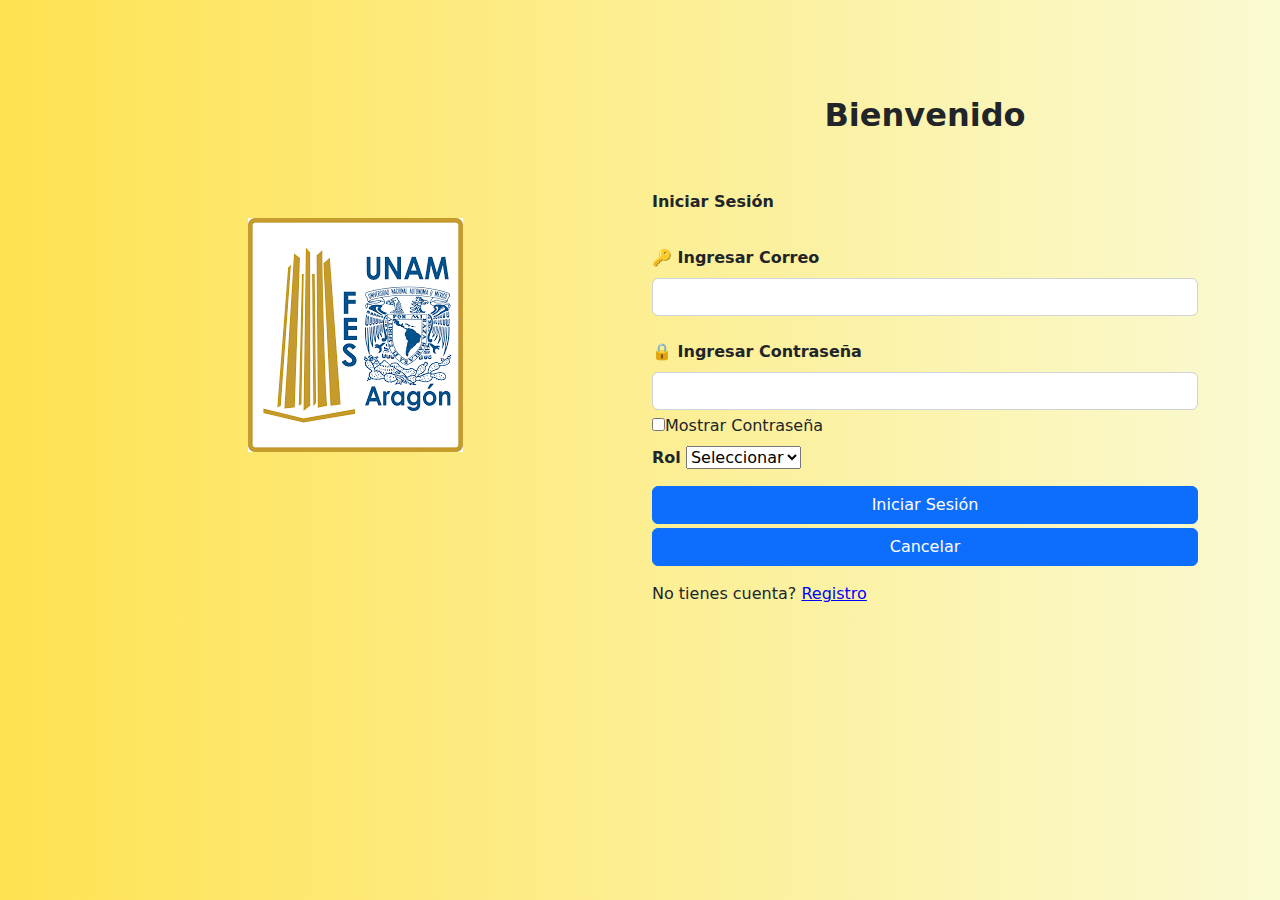
<file: index.html>
<!DOCTYPE html>
<html lang="en">

<head>
    <meta charset="UTF-8">
    <meta http-equiv="X-UA-Compatible" content="IE=edge">
    <meta name="viewport" content="width=device-width, initial-scale=1.0">
    <title>Plataforma Unam</title>
    <link href="CSS/bootstrap.min.css" rel="stylesheet">
    <link href="CSS/myEstilo.css" rel="stylesheet">
    <link href="CSS/myEstilo2.css" rel="stylesheet">

</head>


<body>
    <!--Se coloca imagen y formulario-->
    <div class="container mt-5">
        <!--fila-->
        <div class="row align-items-stretch">
            <!--columna-->
            <!--Se hace el breakpoint de la imagen-->
            <div class="col bg d-none d-lg-block"></div>
            <div class="col">
                <h2 class="fw-bold text-center py-5">Bienvenido</h2>
                <!--Formulario login-->
                <form method="post" action="php/login.php">
                    <div class="mb-4 "><label for="inciar" class="form-label fw-bold">Iniciar Sesión</label></div>
                    <!--Campos a Rellenar-->
                    <div class="mb-4">
                        <label for="email" class="form-label fw-bold">&#128273; Ingresar Correo</label>
                        <input type="email" class="form-control" name="email" required>
                    </div>
                    <div class="mb-1">
                        <label for="password" class="form-label fw-bold">&#128274; Ingresar Contraseña</label>
                        <input type="password" class="form-control" id="txtpassword" name="password" maxlength="8"
                            minlength="2" required>
                    </div>

                    <div class="mb-2">
                        <input type="checkbox" onclick="verpassword()"><label for="mostrar" class="form-label">Mostrar
                            Contraseña</label>
                        <br>
                        <label for="rol" class="form-label fw-bold">Rol</label>
                        <select name="rol">
                            <option value="0" style="display:none;"><label>Seleccionar</label></option>
                            <option value="Profesor">Profesor</option>
                            <option value="Alumno">Alumno</option>
                        </select>
                    </div>
                    <!--Boton-->
                    <div class="d-grid">
                        <button type="submit" class="btn btn-primary" name="Ingresar" value="Ingresar">Iniciar
                            Sesión</button>
                        <button type="reset" class="btn btn-primary mt-1" name="Cancelar"
                            value="Cancelar">Cancelar</button>
                    </div>
                </form>
                <!--Link Registro-->
                <div class="my-3">
                    <span>No tienes cuenta? <a class="a" href="registro.html">Registro</a> </span>
                </div>
            </div>
        </div>
    </div>
    <script src="JS/bootstrap.bundle.min.js"></script>
    <script src="JS/bootstrap.min.js"></script>
</body>

<script>
    function verpassword() {
        var tipo = document.getElementById("txtpassword");
        if (tipo.type == "password") {
            tipo.type = "text";
        }
        else {
            tipo.type = "password";
        }
    }
</script>

</html>
</file>
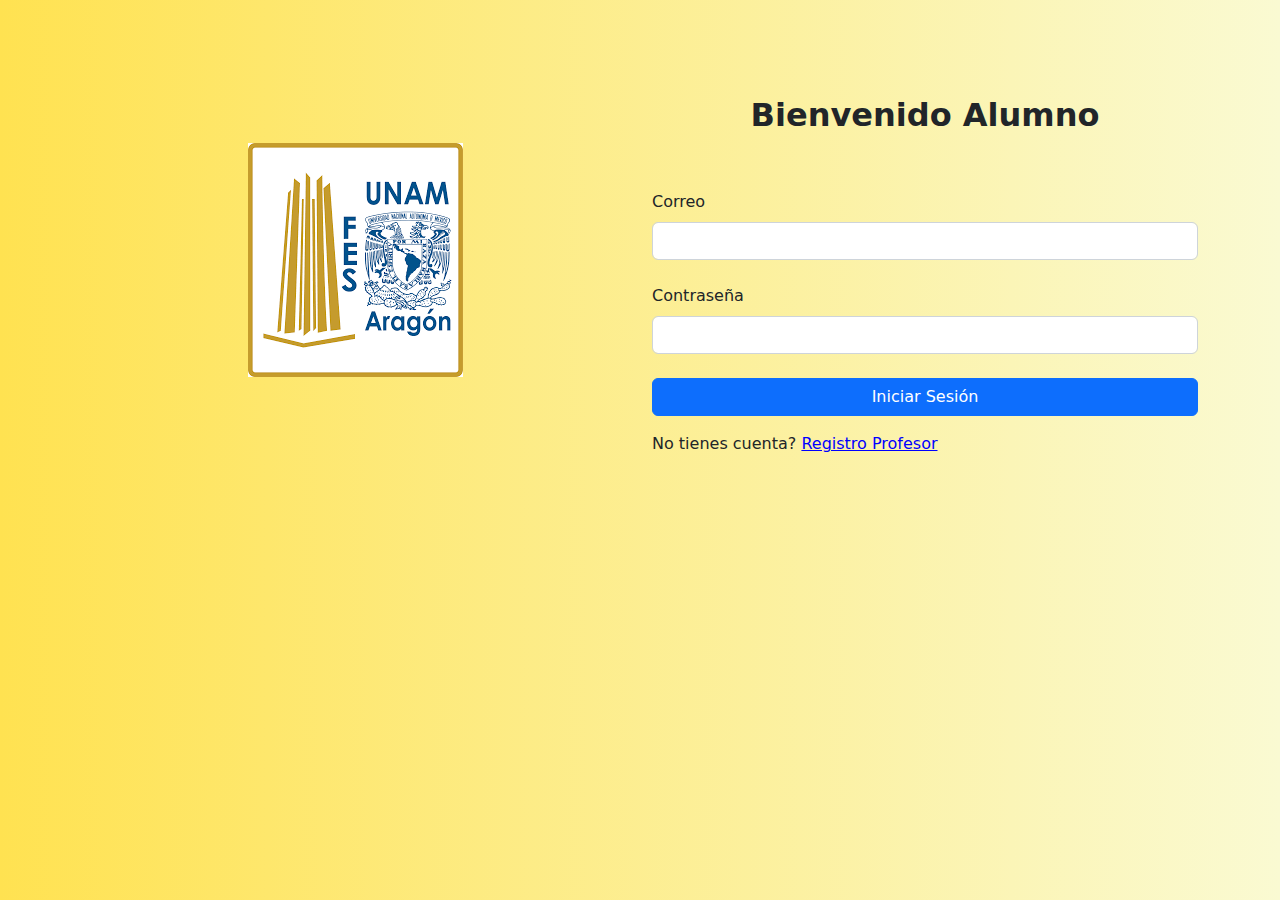
<file: loginAlumno.html>
<!DOCTYPE html>
<html lang="en">
<head>
    <meta charset="UTF-8">
    <meta http-equiv="X-UA-Compatible" content="IE=edge">
    <meta name="viewport" content="width=device-width, initial-scale=1.0">
    <title>Plataforma Unam</title>
    <link href="CSS/bootstrap.min.css" rel="stylesheet">
    <link href="CSS/myEstilo.css" rel="stylesheet">

</head>
<body>
    <!--Se coloca imagen y formulario-->
    <div class="container mt-5">
        <!--fila-->
        <div class="row align-items-stretch">
            <!--columna-->
            <!--Se hace el breakpoint de la imagen-->
            <div class="col bg d-none d-lg-block"></div>
            <div class="col">
                <h2 class="fw-bold text-center py-5">Bienvenido Alumno</h2>
                <!--Formulario login-->
                <form action="#">
                    <!--Campos a Rellenar-->
                    <div class="mb-4">
                        <label for="email" class="form-label">Correo</label>
                        <input type="email" class="form-control" name="email"> 
                    </div>
                    <div class="mb-4">
                        <label for="password" class="form-label">Contraseña</label>
                        <input type="password" class="form-control" name="password"> 
                    </div>

                    <!--Boton-->
                    <div class="d-grid">
                        <button type="button" class="btn btn-primary">Iniciar Sesión</button>
                    </div>

                    <!--Link Registro-->
                    <div class="my-3">
                        <span>No tienes cuenta? <a class="a" href="registroAlumnos.html">Registro Profesor</a> </span> 
                    </div>
                </form>
            </div>
        </div>
    </div>


    <script src="JS/bootstrap.bundle.min.js" ></script>
    <script src="JS/bootstrap.min.js" ></script>
</body>
</html>
</file>
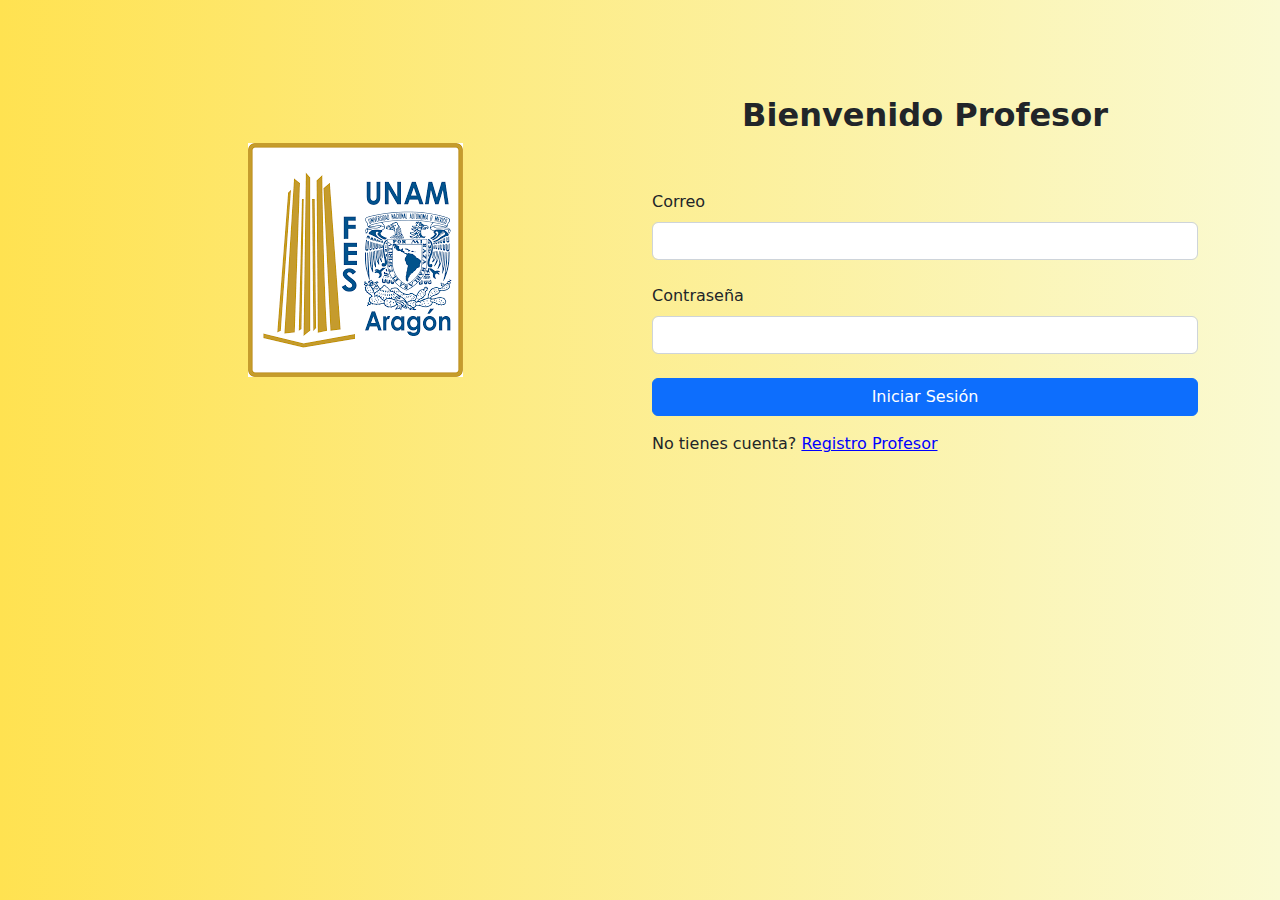
<file: loginProfesor.html>
<!DOCTYPE html>
<html lang="en">
<head>
    <meta charset="UTF-8">
    <meta http-equiv="X-UA-Compatible" content="IE=edge">
    <meta name="viewport" content="width=device-width, initial-scale=1.0">
    <title>Plataforma Unam</title>
    <link href="CSS/bootstrap.min.css" rel="stylesheet">
    <link href="CSS/myEstilo.css" rel="stylesheet">

</head>
<body>
    <!--Se coloca imagen y formulario-->
    <div class="container mt-5">
        <!--fila-->
        <div class="row align-items-stretch">
            <!--columna-->
            <!--Se hace el breakpoint de la imagen-->
            <div class="col bg d-none d-lg-block"></div>
            <div class="col">
                <h2 class="fw-bold text-center py-5">Bienvenido Profesor</h2>
                <!--Formulario login-->
                <form action="php/loginProfesor.php" method="post">
                    <!--Campos a Rellenar-->
                    <div class="mb-4">
                        <label for="email" class="form-label">Correo</label>
                        <input type="email" class="form-control" name="email" required> 
                    </div>
                    <div class="mb-4">
                        <label for="password" class="form-label">Contraseña</label>
                        <input type="password" class="form-control" name="password" maxlength="8" minlength="2" required> 
                    </div>

                    <!--Boton-->
                    <div class="d-grid">
                        <button type="submit" class="btn btn-primary" name="login" value="login">Iniciar Sesión</button>
                    </div>

                    <!--Link Registro-->
                    <div class="my-3">
                        <span>No tienes cuenta? <a class="a" href="registroProfesores.html">Registro Profesor</a> </span> 
                    </div>
                </form>
            </div>
        </div>
    </div>


    <script src="JS/bootstrap.bundle.min.js" ></script>
    <script src="JS/bootstrap.min.js" ></script>
</body>
</html>
</file>
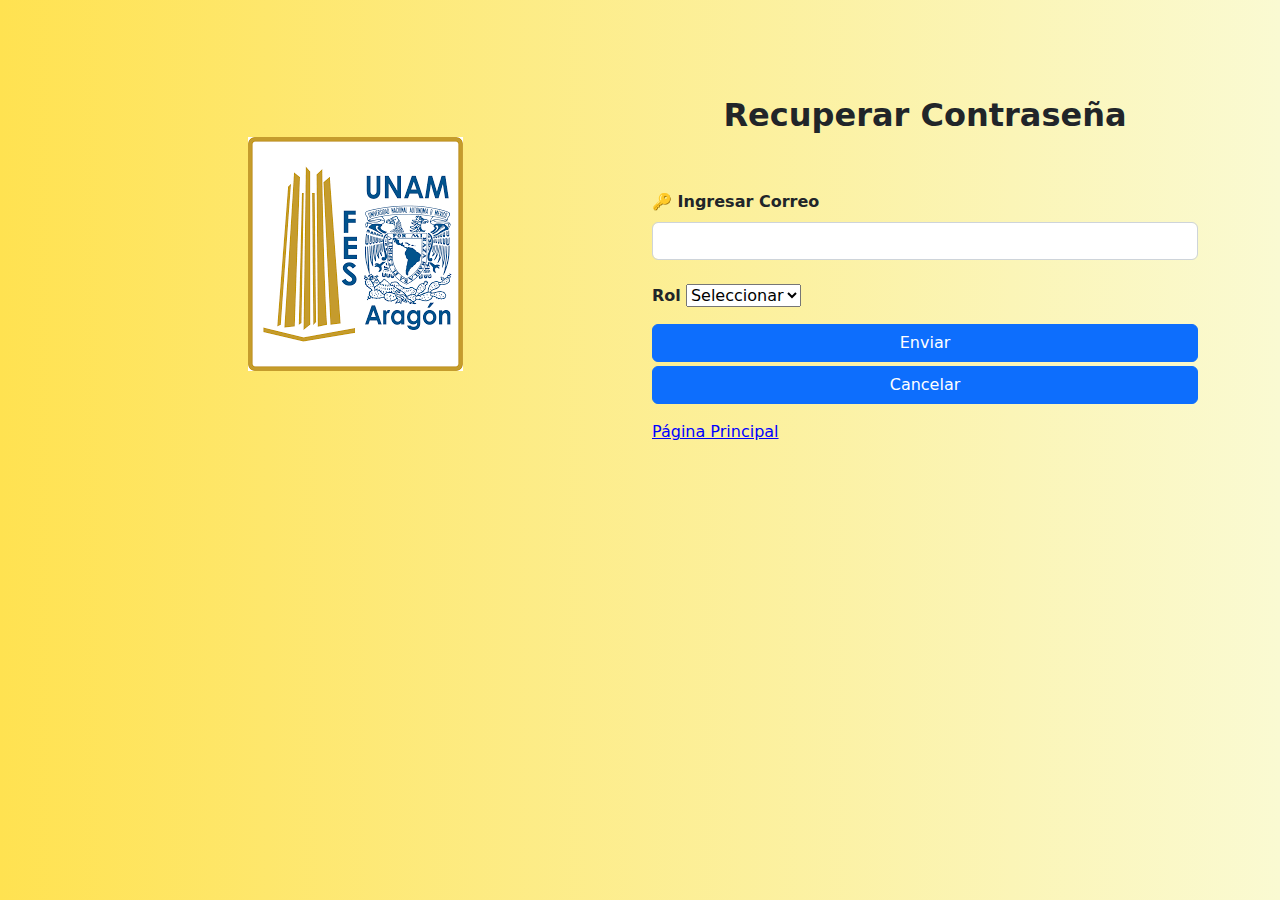
<file: recuperarContraseña.html>
<!DOCTYPE html>
<html lang="en">

<head>
    <meta charset="UTF-8">
    <meta http-equiv="X-UA-Compatible" content="IE=edge">
    <meta name="viewport" content="width=device-width, initial-scale=1.0">
    <title>Recuperar Contraseña</title>
    <link href="CSS/bootstrap.min.css" rel="stylesheet">
    <link href="CSS/myEstilo.css" rel="stylesheet">
    <link href="CSS/myEstilo2.css" rel="stylesheet">

</head>


<body>
    <!--Se coloca imagen y formulario-->
    <div class="container mt-5">
        <!--fila-->
        <div class="row align-items-stretch">
            <!--columna-->
            <!--Se hace el breakpoint de la imagen-->
            <div class="col bg d-none d-lg-block"></div>
            <div class="col">
                <h2 class="fw-bold text-center py-5">Recuperar Contraseña</h2>
                <!--Formulario recuperar-->
                <form method="post" action="php/recuperar.php">
                <!--Campos a Rellenar-->
                    <div class="mb-4">
                        <label for="email" class="form-label fw-bold">&#128273; Ingresar Correo</label>
                        <input type="email" class="form-control" name="email" required>
                    </div>
                    <div class="mb-2">
                        <label for="rol" class="form-label fw-bold">Rol</label>
                        <select name="rol">
                            <option value="0" style="display:none;"><label>Seleccionar</label></option>
                            <option value="Profesor">Profesor</option>
                            <option value="Alumno">Alumno</option>
                        </select>
                    </div>
                    <!--Boton-->
                    <div class="d-grid">
                        <button type="submit" class="btn btn-primary" name="Ingresar" value="Ingresar">Enviar</button>
                        <button type="reset" class="btn btn-primary mt-1" name="Cancelar"
                            value="Cancelar">Cancelar</button>
                    </div>
                </form>
                <!--Link Registro-->
                <div class="my-3">
                    <a class="a" href="index.html">Página Principal</a>
                </div>
            </div>
        </div>
    </div>
    <script src="JS/bootstrap.bundle.min.js"></script>
    <script src="JS/bootstrap.min.js"></script>
</body>
</html>
</file>
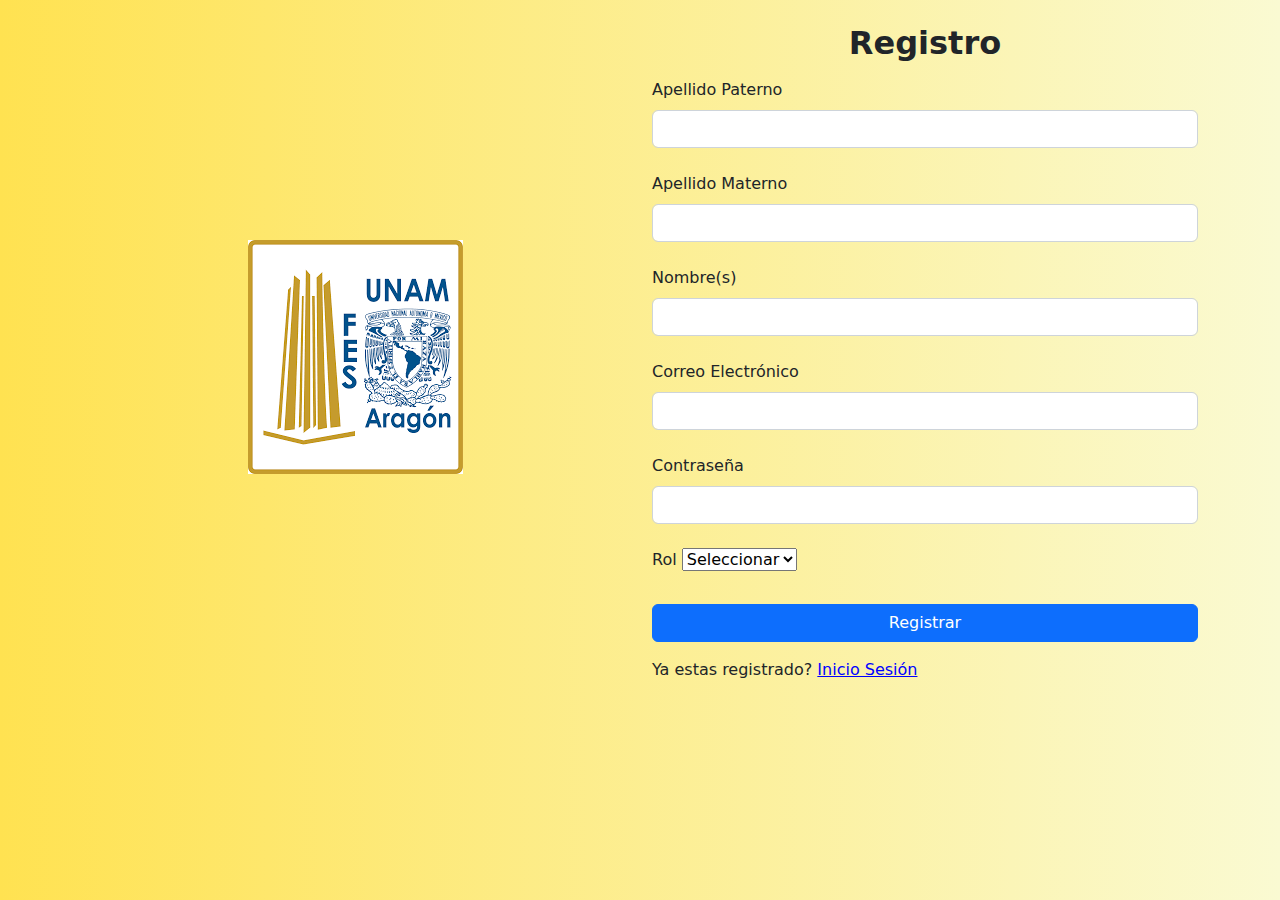
<file: registro.html>
<!DOCTYPE html>
<html lang="en">

<head>
    <meta charset="UTF-8">
    <meta http-equiv="X-UA-Compatible" content="IE=edge">
    <meta name="viewport" content="width=device-width, initial-scale=1.0">
    <title>Registro Alumnos</title>
    <link href="CSS/bootstrap.min.css" rel="stylesheet">
    <link href="CSS/myEstilo.css" rel="stylesheet">

</head>

<body>
    <!--Se coloca imagen y formulario-->
    <div class="container mt-3">
        <!--fila-->
        <div class="row align-items-stretch">
            <!--columna-->
            <!--Se hace el breakpoint de la imagen-->
            <div class="col bg d-none d-lg-block"></div>
            <div class="col">
                <h2 class="fw-bold text-center py-2 ">Registro</h2>
                <!--Formulario login-->
                <form action="php/enviar.php" method="post">
                    <!--Campos a Rellenar-->
                    <div class="mb-4">
                        <label for="ap_paterno" class="form-label">Apellido Paterno</label>
                        <input type="text" class="form-control" name="ap_paterno" required>
                    </div>
                    <div class="mb-4">
                        <label for="ap_materno" class="form-label">Apellido Materno</label>
                        <input type="text" class="form-control" name="ap_materno" required>
                    </div>
                    <div class="mb-4">
                        <label for="nombre" class="form-label">Nombre(s)</label>
                        <input type="text" class="form-control" name="nombre" required>
                    </div>
                    <div class="mb-4">
                        <label for="email" class="form-label">Correo Electrónico</label>
                        <input type="email" class="form-control" name="email" required>
                    </div>
                    <div class="mb-4">
                        <label for="password" class="form-label">Contraseña</label>
                        <input type="password" class="form-control" name="password"  maxlength="8" minlength="2" required>
                    </div>
                    <div class="mb-4">
                        <label for="rol" class="form-label">Rol</label>
                        <select name="rol">
                            <option value="0" style="display:none;"><label>Seleccionar</label></option>
                            <option value="Profesor">Profesor</option>
                            <option value="Alumno">Alumno</option>
                        </select>
                    </div>

                    <!--Boton-->
                    <div class="d-grid">
                        <button type="submit" class="btn btn-primary" name="register" value="register" >Registrar</button>
                    </div>

                    <!--Link Registro-->
                    <div class="my-3">
                        <span>Ya estas registrado? <a class="a" href="index.html">Inicio Sesión</a> </span>
                    </div>
                </form>
            </div>
        </div>
    </div>

    <script src="JS/bootstrap.bundle.min.js"></script>
    <script src="JS/bootstrap.min.js"></script>
</body>

</html>
</file>
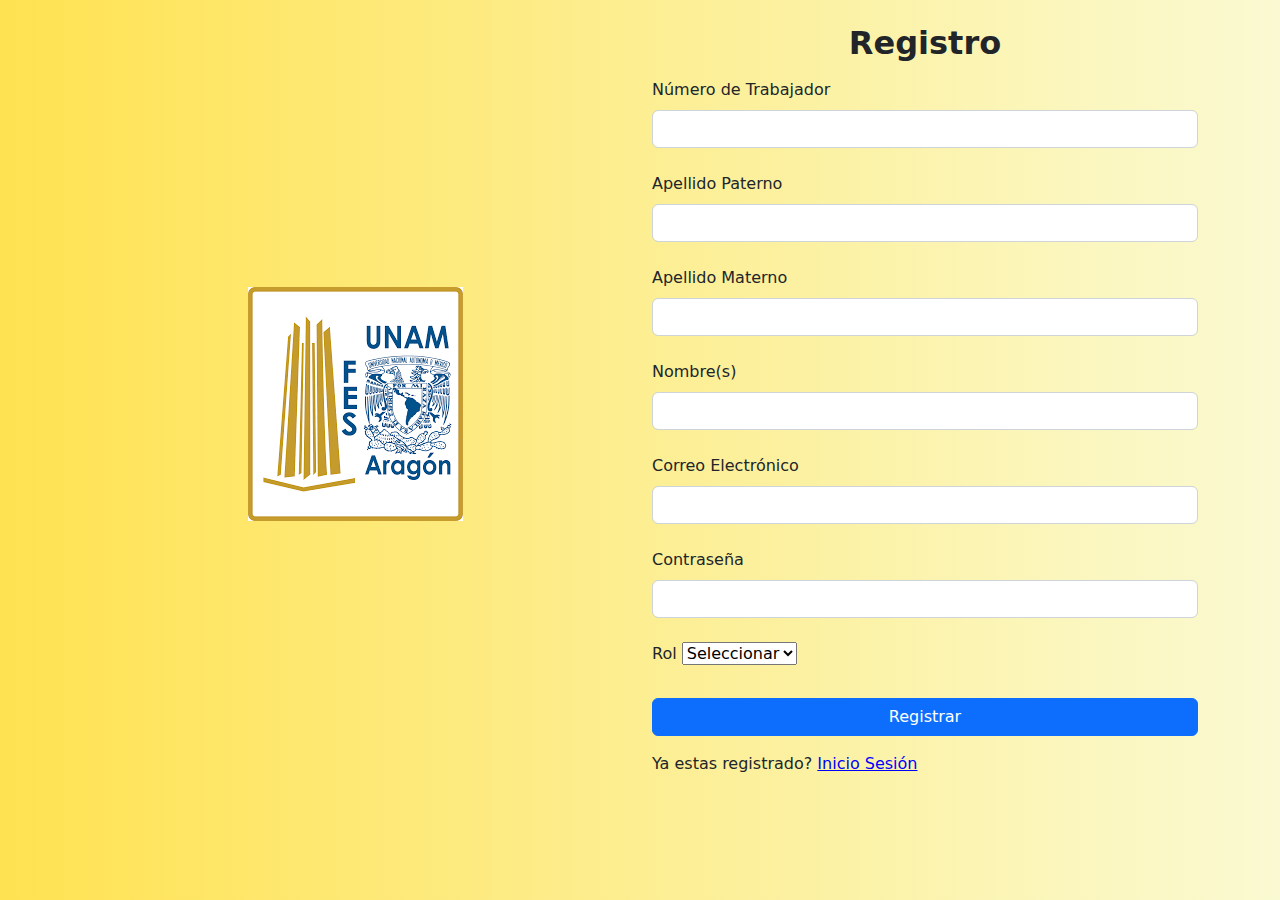
<file: registroProfesor.html>
<!DOCTYPE html>
<html lang="en">

<head>
    <meta charset="UTF-8">
    <meta http-equiv="X-UA-Compatible" content="IE=edge">
    <meta name="viewport" content="width=device-width, initial-scale=1.0">
    <title>Registro Alumnos</title>
    <link href="CSS/bootstrap.min.css" rel="stylesheet">
    <link href="CSS/myEstilo.css" rel="stylesheet">

</head>

<body>
    <!--Se coloca imagen y formulario-->
    <div class="container mt-3">
        <!--fila-->
        <div class="row align-items-stretch">
            <!--columna-->
            <!--Se hace el breakpoint de la imagen-->
            <div class="col bg d-none d-lg-block"></div>
            <div class="col">
                <h2 class="fw-bold text-center py-2 ">Registro</h2>
                <!--Formulario login-->
                <form action="php/enviarProfesor.php" method="post">
                    <!--Campos a Rellenar-->
                    <div class="mb-4">
                        <label for="num_trabajador" class="form-label">Número de Trabajador</label>
                        <input type="text" class="form-control" name="num_trabajador" required>
                    </div>
                    <div class="mb-4">
                        <label for="ap_paterno" class="form-label">Apellido Paterno</label>
                        <input type="text" class="form-control" name="ap_paterno" required>
                    </div>
                    <div class="mb-4">
                        <label for="ap_materno" class="form-label">Apellido Materno</label>
                        <input type="text" class="form-control" name="ap_materno" required>
                    </div>
                    <div class="mb-4">
                        <label for="nombre" class="form-label">Nombre(s)</label>
                        <input type="text" class="form-control" name="nombre" required>
                    </div>
                    <div class="mb-4">
                        <label for="email" class="form-label">Correo Electrónico</label>
                        <input type="email" class="form-control" name="email" required>
                    </div>
                    <div class="mb-4">
                        <label for="password" class="form-label">Contraseña</label>
                        <input type="password" class="form-control" name="password"  maxlength="8" minlength="2" required>
                    </div>
                    <div class="mb-4">
                        <label for="rol" class="form-label">Rol</label>
                        <select name="rol">
                            <option value="0" style="display:none;"><label>Seleccionar</label></option>
                            <option value="Profesor">Profesor</option>
                            <option value="Alumno">Alumno</option>
                        </select>
                    </div>

                    <!--Boton-->
                    <div class="d-grid">
                        <button type="submit" class="btn btn-primary" name="register" value="register" >Registrar</button>
                    </div>

                    <!--Link Registro-->
                    <div class="my-3">
                        <span>Ya estas registrado? <a class="a" href="index.html">Inicio Sesión</a> </span>
                    </div>
                </form>
            </div>
        </div>
    </div>

    <script src="JS/bootstrap.bundle.min.js"></script>
    <script src="JS/bootstrap.min.js"></script>
</body>

</html>
</file>
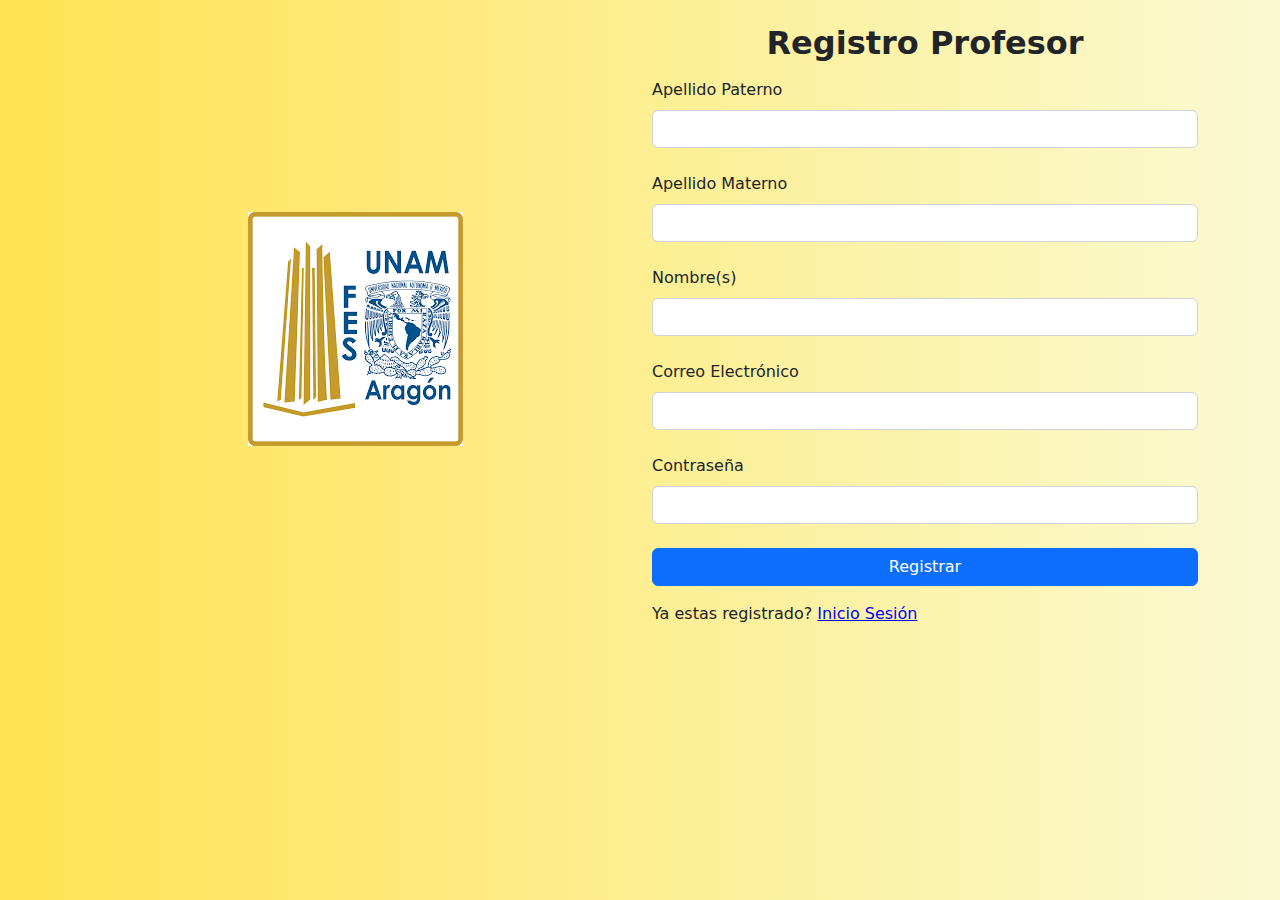
<file: registroProfesores.html>
<!DOCTYPE html>
<html lang="en">
<head>
    <meta charset="UTF-8">
    <meta http-equiv="X-UA-Compatible" content="IE=edge">
    <meta name="viewport" content="width=device-width, initial-scale=1.0">
    <title>Registro Alumnos</title>
    <link href="CSS/bootstrap.min.css" rel="stylesheet">
    <link href="CSS/myEstilo.css" rel="stylesheet">

</head>
<body>
    <!--Se coloca imagen y formulario-->
    <div class="container mt-3">
        <!--fila-->
        <div class="row align-items-stretch">
            <!--columna-->
            <!--Se hace el breakpoint de la imagen-->
            <div class="col bg d-none d-lg-block"></div>
            <div class="col">
                <h2 class="fw-bold text-center py-2">Registro Profesor</h2>
                <!--Formulario login-->
                <form action="#">
                    <!--Campos a Rellenar-->
                    <div class="mb-4">
                        <label for="ap_paterno" class="form-label">Apellido Paterno</label>
                        <input type="text" class="form-control" name="ap_paterno"> 
                    </div>
                    <div class="mb-4">
                        <label for="ap_materno" class="form-label">Apellido Materno</label>
                        <input type="text" class="form-control" name="ap_materno"> 
                    </div>
                    <div class="mb-4">
                        <label for="nombre" class="form-label">Nombre(s)</label>
                        <input type="text" class="form-control" name="nombre"> 
                    </div>
                    <div class="mb-4">
                        <label for="email" class="form-label">Correo Electrónico</label>
                        <input type="email" class="form-control" name="email"> 
                    </div>
                    <div class="mb-4">
                        <label for="password" class="form-label">Contraseña</label>
                        <input type="password" class="form-control" name="password"> 
                    </div>

                    <!--Boton-->
                    <div class="d-grid">
                        <button type="button" class="btn btn-primary">Registrar</button>
                    </div>

                    <!--Link Registro-->
                    <div class="my-3">
                        <span>Ya estas registrado? <a class="a" href="index.html">Inicio Sesión</a> </span> 
                    </div>
                </form>
            </div>
        </div>
    </div>


    <script src="JS/bootstrap.bundle.min.js" ></script>
    <script src="JS/bootstrap.min.js" ></script>
</body>
</html>
</file>
<file: CSS/myEstilo.css>
body {
    background: #FAFAD2;
    background: linear-gradient(to left, #FAFAD2, #ffe251);
}

.bg {
    background-image: url(../IMG/logo-unam.png);
    background-position: center center;
    background-repeat: no-repeat;
    background-size: auto;
}

/*color links*/
.a:link {
    color: blue;
}

/* mouse over link */
.a:hover {
    color: red;
}

/* selected link */
.a:active {
    color: yellowgreen;
}
</file>
<file: CSS/myEstilo2.css>
body {
    background: #FAFAD2;
    background: linear-gradient(to left, #FAFAD2, #ffe251);
}

.bg {
    background-image: url(../IMG/logo-unam.png);
    background-position: center center;
    background-repeat: no-repeat;
    background-size: auto;
}

/*color links*/
.a:link {
    color: blue;
}

/* mouse over link */
.a:hover {
    color: red;
}

/* selected link */
.a:active {
    color: yellowgreen;
}

.td{
    font-style: oblique;
}
</file>
